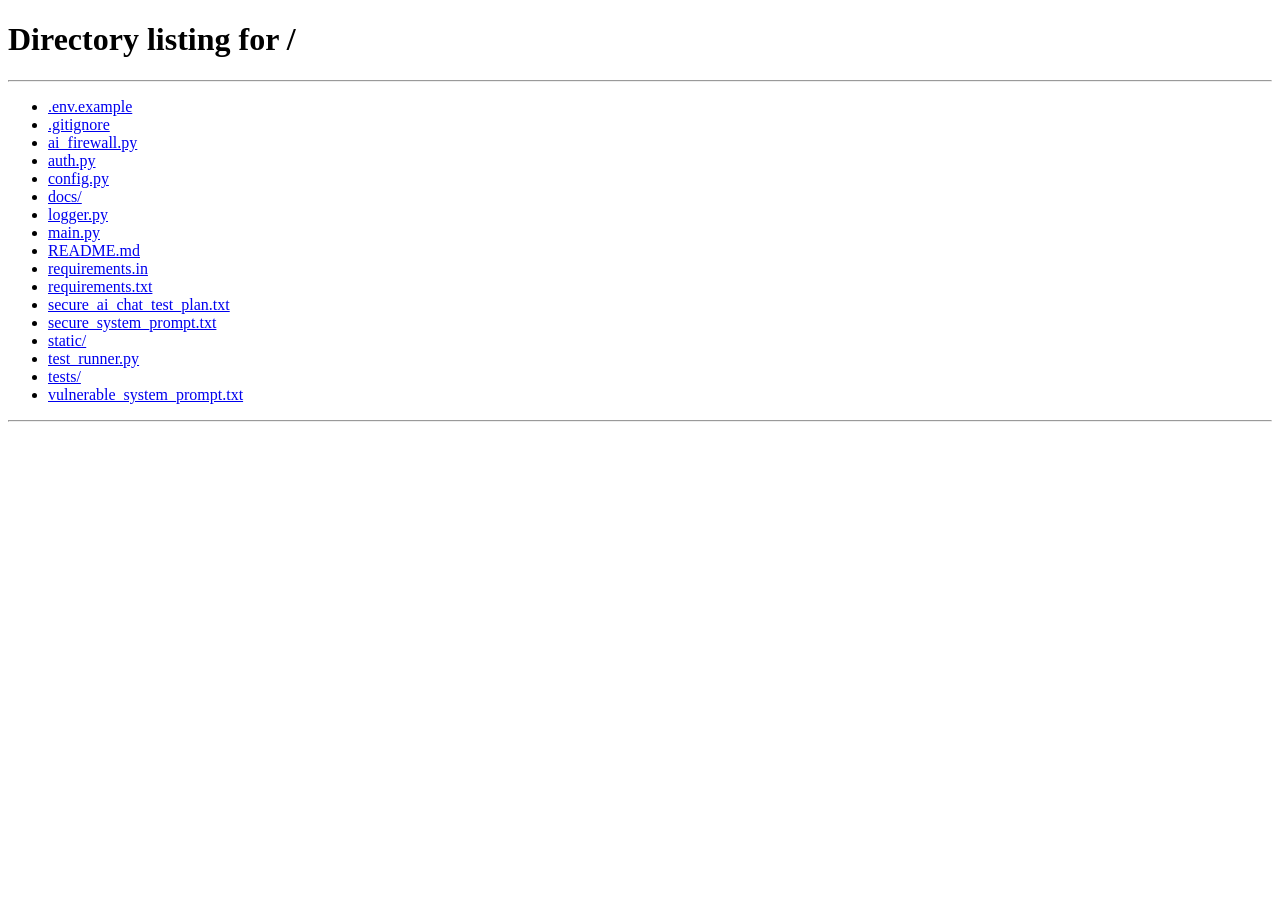
<file: static/index.html>
<!DOCTYPE html>
<html lang="en">
<head>
    <meta charset="UTF-8">
    <meta name="viewport" content="width=device-width, initial-scale=1.0">
    <title>AI Chat Interface</title>
    <link rel="stylesheet" href="/static/style.css">
    <link href="https://fonts.googleapis.com/css2?family=Inter:wght@400;500;600&display=swap" rel="stylesheet">
</head>
<body>
    <div class="chat-container">
        <header class="chat-header">
            <div class="header-content">
                <h1>AI Assistant</h1>
                <span class="status-indicator"></span>
            </div>
            <div class="header-actions">
                <div class="file-upload-container">
                    <input type="file" id="file-upload" accept=".txt,.pdf,.docx" style="display: none;">
                    <label for="file-upload" class="upload-btn" id="upload-label">
                        <svg width="20" height="20" viewBox="0 0 24 24" fill="none" stroke="currentColor" stroke-width="2">
                            <path d="M21 15v4a2 2 0 0 1-2 2H5a2 2 0 0 1-2-2v-4"></path>
                            <polyline points="17 8 12 3 7 8"></polyline>
                            <line x1="12" y1="3" x2="12" y2="15"></line>
                        </svg>
                        <span>Attach Context</span>
                    </label>
                    <span id="file-name" class="file-name"></span>
                </div>
                <button id="logout-btn" class="logout-btn" title="Sign out">
                    <svg width="18" height="18" viewBox="0 0 24 24" fill="none" stroke="currentColor" stroke-width="2">
                        <path d="M9 21H5a2 2 0 0 1-2-2V5a2 2 0 0 1 2-2h4"></path>
                        <polyline points="16 17 21 12 16 7"></polyline>
                        <line x1="21" y1="12" x2="9" y2="12"></line>
                    </svg>
                </button>
            </div>
        </header>

        <div class="chat-history" id="chat-history">
            <div class="message ai-message">
                <div class="message-content">
                    Hello! I am your AI assistant. How can I help you today? You can optionally upload a file to give me some context.
                </div>
            </div>
        </div>

        <div class="chat-input-container">
            <div class="input-wrapper">
                <textarea id="user-input" placeholder="Type your message here..." rows="1"></textarea>
                <button id="send-btn" class="send-btn">
                    <svg width="20" height="20" viewBox="0 0 24 24" fill="none" stroke="currentColor" stroke-width="2">
                        <line x1="22" y1="2" x2="11" y2="13"></line>
                        <polygon points="22 2 15 22 11 13 2 9 22 2"></polygon>
                    </svg>
                </button>
            </div>
        </div>
    </div>

    <script src="/static/script.js"></script>
</body>
</html>
</file>
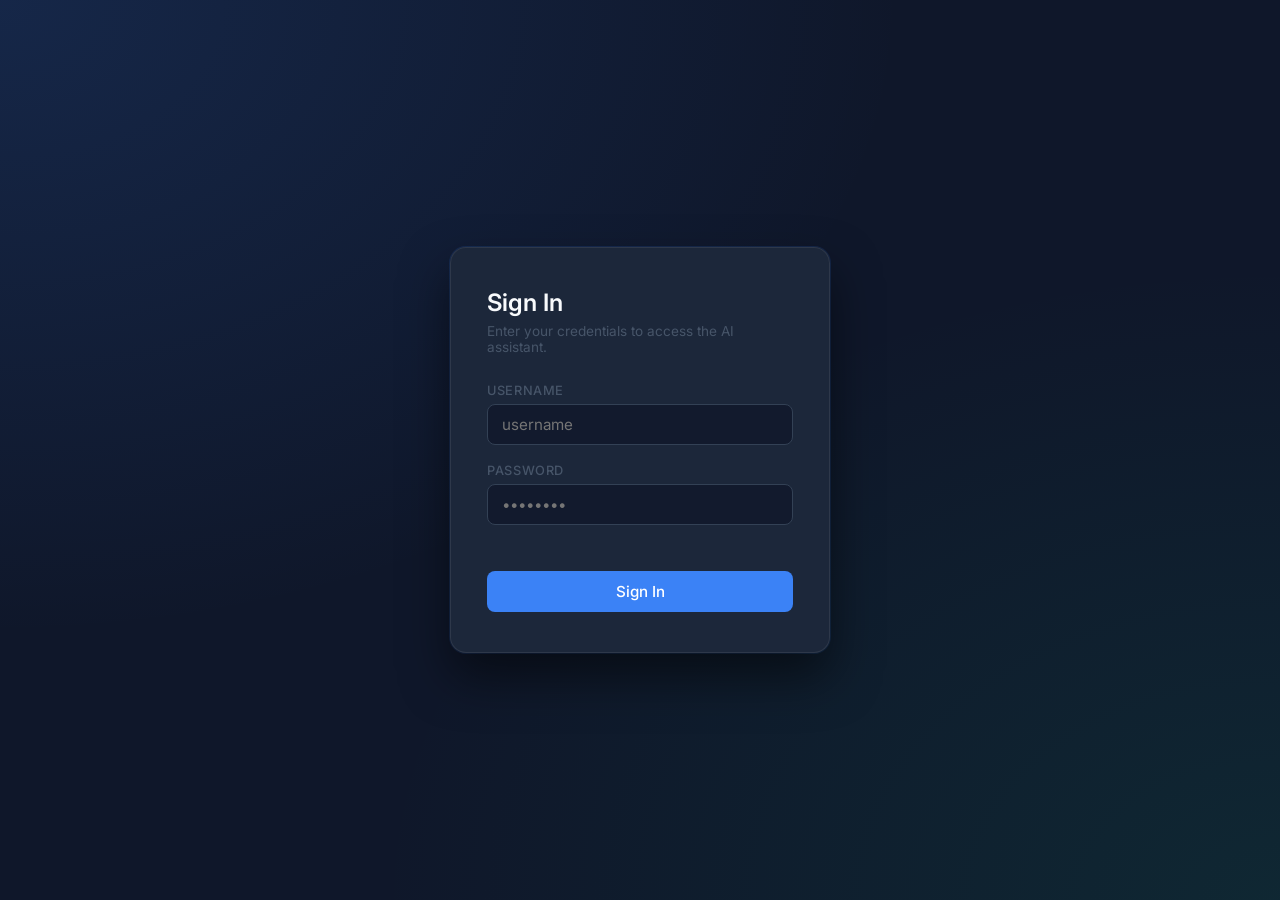
<file: static/login.html>
<!DOCTYPE html>
<html lang="en">
<head>
    <meta charset="UTF-8">
    <meta name="viewport" content="width=device-width, initial-scale=1.0">
    <title>Sign In — AI Assistant</title>
    <link rel="stylesheet" href="/static/style.css">
    <link href="https://fonts.googleapis.com/css2?family=Inter:wght@400;500;600;700&display=swap" rel="stylesheet">
    <style>
        body {
            display: flex;
            justify-content: center;
            align-items: center;
            min-height: 100vh;
        }

        .login-card {
            animation: fadeIn 0.35s ease;
        }

        @keyframes fadeIn {
            from { opacity: 0; transform: translateY(16px); }
            to   { opacity: 1; transform: translateY(0); }
        }
    </style>
</head>
<body>
    <div class="login-card">
        <h2 class="login-title">Sign In</h2>
        <p class="login-subtitle">Enter your credentials to access the AI assistant.</p>

        <form id="login-form" autocomplete="off">
            <div class="login-field">
                <label for="login-username">Username</label>
                <input type="text" id="login-username" name="username"
                       placeholder="username" required autocomplete="username">
            </div>
            <div class="login-field">
                <label for="login-password">Password</label>
                <input type="password" id="login-password" name="password"
                       placeholder="••••••••" required autocomplete="current-password">
            </div>
            <p id="login-error" class="login-error"></p>
            <button type="submit" class="login-btn" id="login-submit-btn">Sign In</button>
        </form>
    </div>

    <script src="/static/login.js"></script>
</body>
</html>
</file>
<file: static/style.css>
:root {
    --bg-color: #0f172a;
    --chat-bg: #1e293b;
    --text-color: #f8fafc;
    --primary-color: #3b82f6;
    --primary-hover: #2563eb;
    --secondary-color: #475569;
    --border-color: #334155;
    --user-msg-bg: #3b82f6;
    --ai-msg-bg: #334155;
}

* {
    margin: 0;
    padding: 0;
    box-sizing: border-box;
    font-family: 'Inter', sans-serif;
}

body {
    background-color: var(--bg-color);
    background-image: radial-gradient(at 0% 0%, rgba(59, 130, 246, 0.15) 0px, transparent 50%), radial-gradient(at 100% 100%, rgba(16, 185, 129, 0.1) 0px, transparent 50%);
    color: var(--text-color);
    display: flex;
    justify-content: center;
    align-items: center;
    height: 100vh;
}

.chat-container {
    width: 100%;
    max-width: 900px;
    height: 95vh;
    background-color: rgba(30, 41, 59, 0.7);
    backdrop-filter: blur(16px);
    -webkit-backdrop-filter: blur(16px);
    border-radius: 12px;
    display: flex;
    flex-direction: column;
    box-shadow: 0 20px 40px rgba(0, 0, 0, 0.4), 0 0 0 1px rgba(255, 255, 255, 0.1), 0 0 20px rgba(59, 130, 246, 0.1);
    overflow: hidden;
    border: none;
}

.chat-header {
    padding: 20px;
    border-bottom: 1px solid rgba(255, 255, 255, 0.05);
    display: flex;
    justify-content: space-between;
    align-items: center;
    background-color: rgba(30, 41, 59, 0.4);
    backdrop-filter: blur(12px);
    -webkit-backdrop-filter: blur(12px);
}

.header-content {
    display: flex;
    align-items: center;
    gap: 12px;
}

h1 {
    font-size: 1.25rem;
    font-weight: 600;
}

.status-indicator {
    width: 10px;
    height: 10px;
    background-color: #10b981;
    border-radius: 50%;
    box-shadow: 0 0 10px #10b981;
}

.file-upload-container {
    display: flex;
    align-items: center;
    gap: 12px;
}

.upload-btn {
    display: flex;
    align-items: center;
    gap: 8px;
    padding: 8px 16px;
    background-color: var(--secondary-color);
    color: var(--text-color);
    border-radius: 6px;
    cursor: pointer;
    font-size: 0.875rem;
    transition: background-color 0.2s ease;
}

.upload-btn:hover {
    background-color: #64748b;
}

.file-name {
    font-size: 0.875rem;
    color: #94a3b8;
    max-width: 150px;
    overflow: hidden;
    text-overflow: ellipsis;
    white-space: nowrap;
}

.chat-history {
    flex: 1;
    overflow-y: auto;
    padding: 24px;
    display: flex;
    flex-direction: column;
    gap: 16px;
    scroll-behavior: smooth;
}

.chat-history::-webkit-scrollbar {
    width: 8px;
}

.chat-history::-webkit-scrollbar-track {
    background: transparent;
}

.chat-history::-webkit-scrollbar-thumb {
    background-color: var(--border-color);
    border-radius: 4px;
}

.message {
    display: flex;
    width: 100%;
}

.user-message {
    justify-content: flex-end;
}

.ai-message {
    justify-content: flex-start;
}

.message-content {
    max-width: 75%;
    padding: 12px 16px;
    border-radius: 12px;
    line-height: 1.5;
    font-size: 0.95rem;
    word-wrap: break-word;
}

.user-message .message-content {
    background-color: var(--user-msg-bg);
    border-bottom-right-radius: 4px;
}

.ai-message .message-content {
    background-color: var(--ai-msg-bg);
    border-bottom-left-radius: 4px;
}

.chat-input-container {
    padding: 20px;
    border-top: 1px solid rgba(255, 255, 255, 0.05);
    background-color: rgba(30, 41, 59, 0.4);
    backdrop-filter: blur(12px);
    -webkit-backdrop-filter: blur(12px);
}

.input-wrapper {
    display: flex;
    gap: 12px;
    background-color: rgba(15, 23, 42, 0.5);
    padding: 12px;
    border-radius: 8px;
    border: 1px solid rgba(255, 255, 255, 0.1);
    align-items: flex-end;
    box-shadow: inset 0 2px 4px rgba(0, 0, 0, 0.2);
}

.input-wrapper:focus-within {
    border-color: var(--primary-color);
}

textarea {
    flex: 1;
    background: transparent;
    border: none;
    color: var(--text-color);
    resize: none;
    outline: none;
    max-height: 150px;
    font-size: 0.95rem;
    padding: 4px;
}

.send-btn {
    background-color: var(--primary-color);
    color: white;
    border: none;
    width: 40px;
    height: 40px;
    border-radius: 6px;
    cursor: pointer;
    display: flex;
    justify-content: center;
    align-items: center;
    transition: background-color 0.2s ease;
}

.send-btn:hover {
    background-color: var(--primary-hover);
}

.send-btn:disabled {
    background-color: var(--secondary-color);
    cursor: not-allowed;
}

/* Loading animation */
.typing-indicator {
    display: flex;
    gap: 4px;
    padding: 12px 16px;
    background-color: var(--ai-msg-bg);
    border-radius: 12px;
    border-bottom-left-radius: 4px;
    width: fit-content;
}

.dot {
    width: 8px;
    height: 8px;
    background-color: #94a3b8;
    border-radius: 50%;
    animation: bounce 1.4s infinite ease-in-out both;
}

.dot:nth-child(1) { animation-delay: -0.32s; }
.dot:nth-child(2) { animation-delay: -0.16s; }

@keyframes bounce {
    0%, 80%, 100% { transform: scale(0); }
    40% { transform: scale(1); }
}

/* ── Login Card (standalone login.html page) ──────────────────────────────── */
.login-card {
    background: rgba(30, 41, 59, 0.95);
    border: 1px solid rgba(255, 255, 255, 0.08);
    border-radius: 16px;
    padding: 40px 36px;
    width: 100%;
    max-width: 380px;
    box-shadow: 0 24px 48px rgba(0, 0, 0, 0.5), 0 0 0 1px rgba(59, 130, 246, 0.15);
}

.login-title {
    font-size: 1.5rem;
    font-weight: 600;
    color: var(--text-color);
    margin-bottom: 6px;
}

.login-subtitle {
    font-size: 0.85rem;
    color: var(--secondary-color);
    margin-bottom: 28px;
}

.login-field {
    margin-bottom: 18px;
    display: flex;
    flex-direction: column;
    gap: 6px;
}

.login-field label {
    font-size: 0.8rem;
    font-weight: 500;
    color: var(--secondary-color);
    text-transform: uppercase;
    letter-spacing: 0.05em;
}

.login-field input {
    background: rgba(15, 23, 42, 0.8);
    border: 1px solid var(--border-color);
    border-radius: 8px;
    padding: 10px 14px;
    color: var(--text-color);
    font-size: 0.95rem;
    outline: none;
    transition: border-color 0.2s;
}

.login-field input:focus {
    border-color: var(--primary-color);
}

.login-error {
    font-size: 0.82rem;
    color: #f87171;
    min-height: 18px;
    margin-bottom: 10px;
}

.login-btn {
    width: 100%;
    padding: 11px;
    background: var(--primary-color);
    color: white;
    border: none;
    border-radius: 8px;
    font-size: 0.95rem;
    font-weight: 500;
    cursor: pointer;
    transition: background 0.2s, transform 0.1s;
}

.login-btn:hover  { background: var(--primary-hover); }
.login-btn:active { transform: scale(0.98); }
.login-btn:disabled { opacity: 0.6; cursor: not-allowed; }

/* ── Header actions (upload + logout grouped) ─────────────────────────────── */
.header-actions {
    display: flex;
    align-items: center;
    gap: 12px;
}

.logout-btn {
    background: transparent;
    border: 1px solid var(--border-color);
    border-radius: 8px;
    padding: 7px 9px;
    color: var(--secondary-color);
    cursor: pointer;
    display: flex;
    align-items: center;
    transition: color 0.2s, border-color 0.2s;
}

.logout-btn:hover {
    color: #f87171;
    border-color: #f87171;
}
</file>
